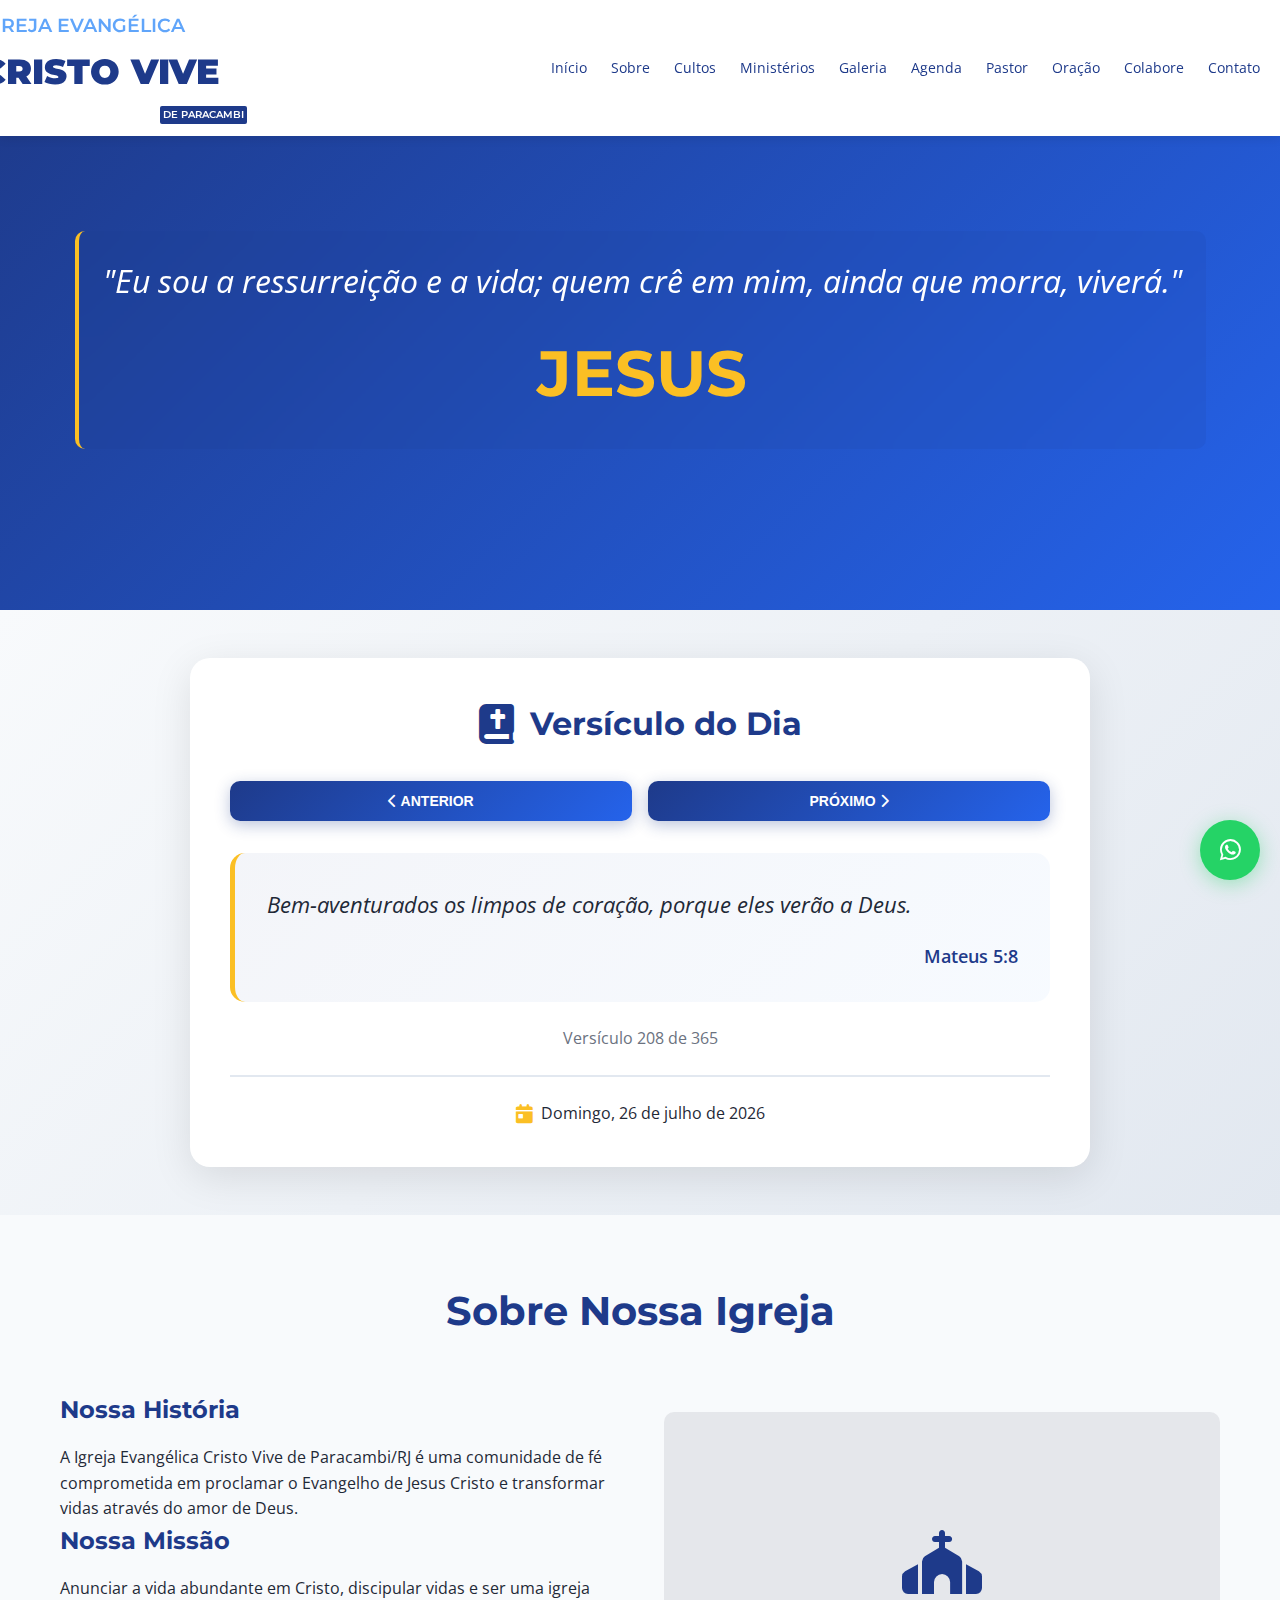
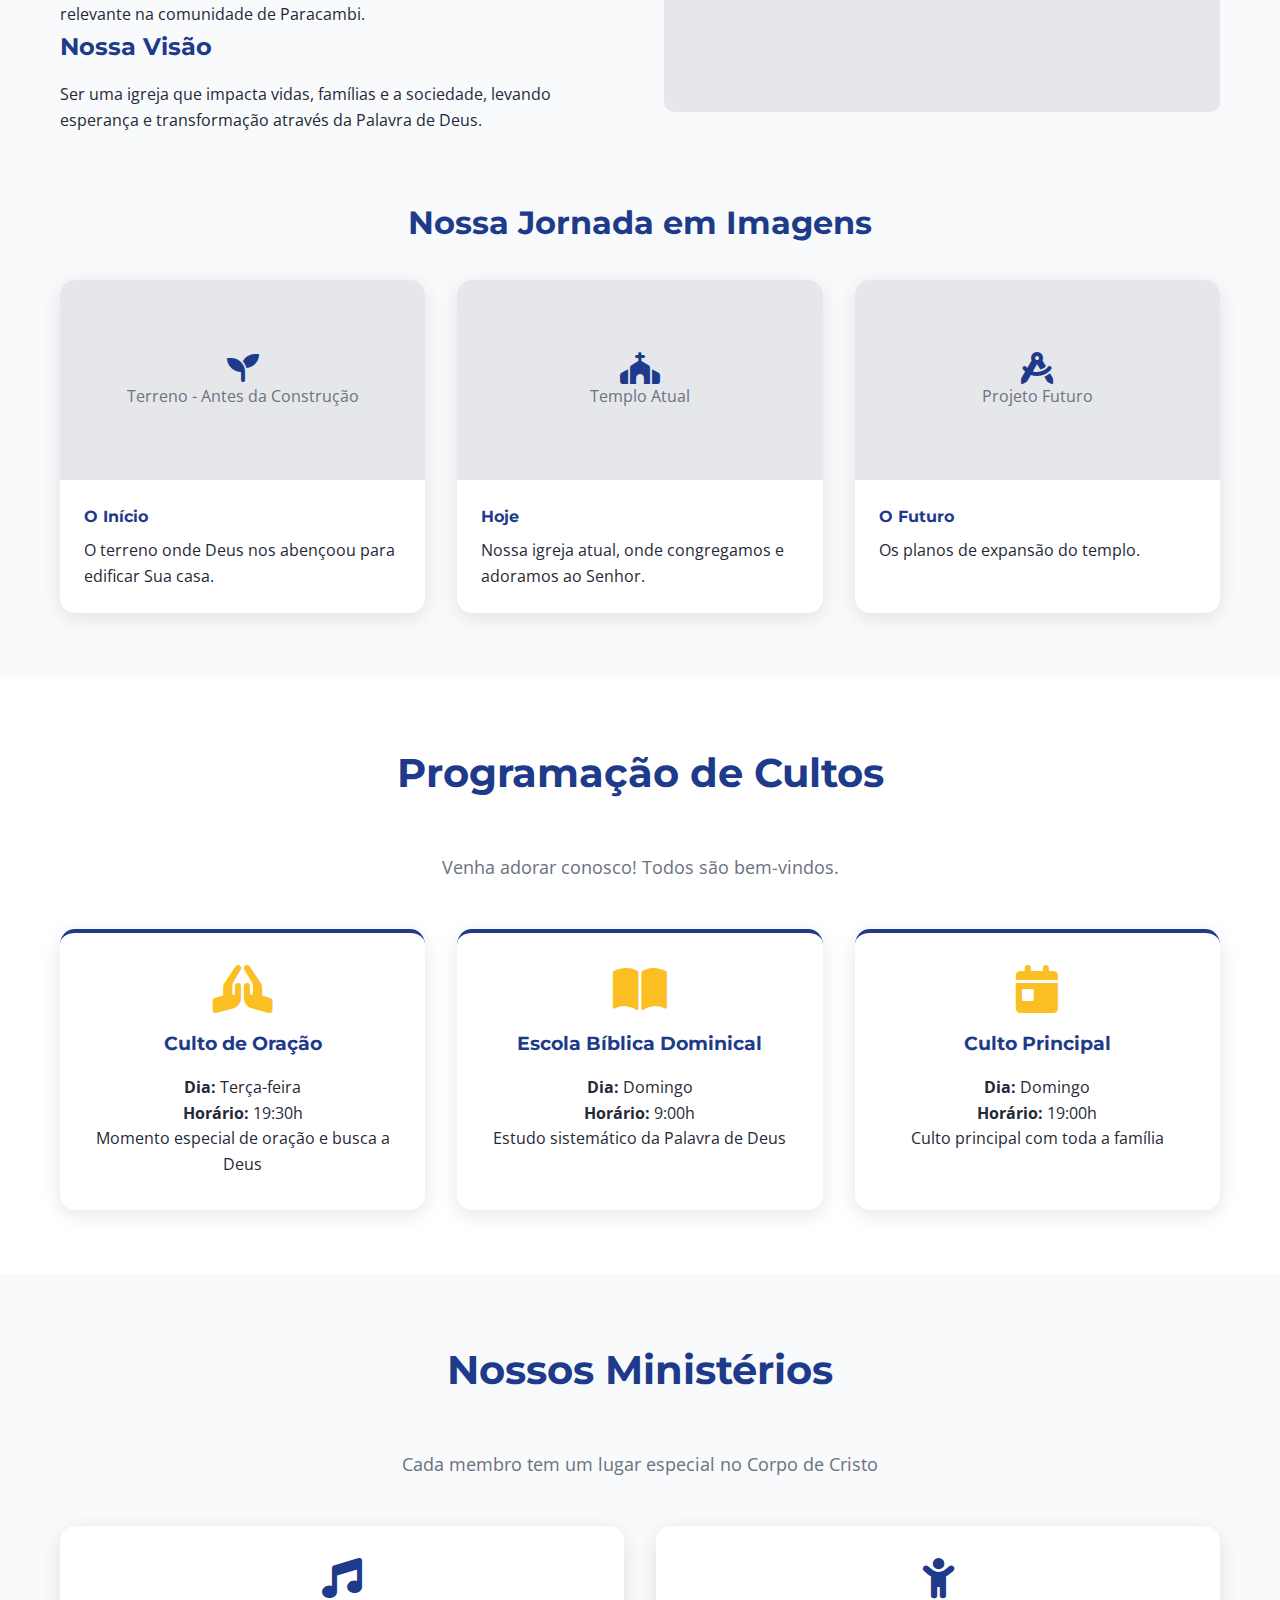
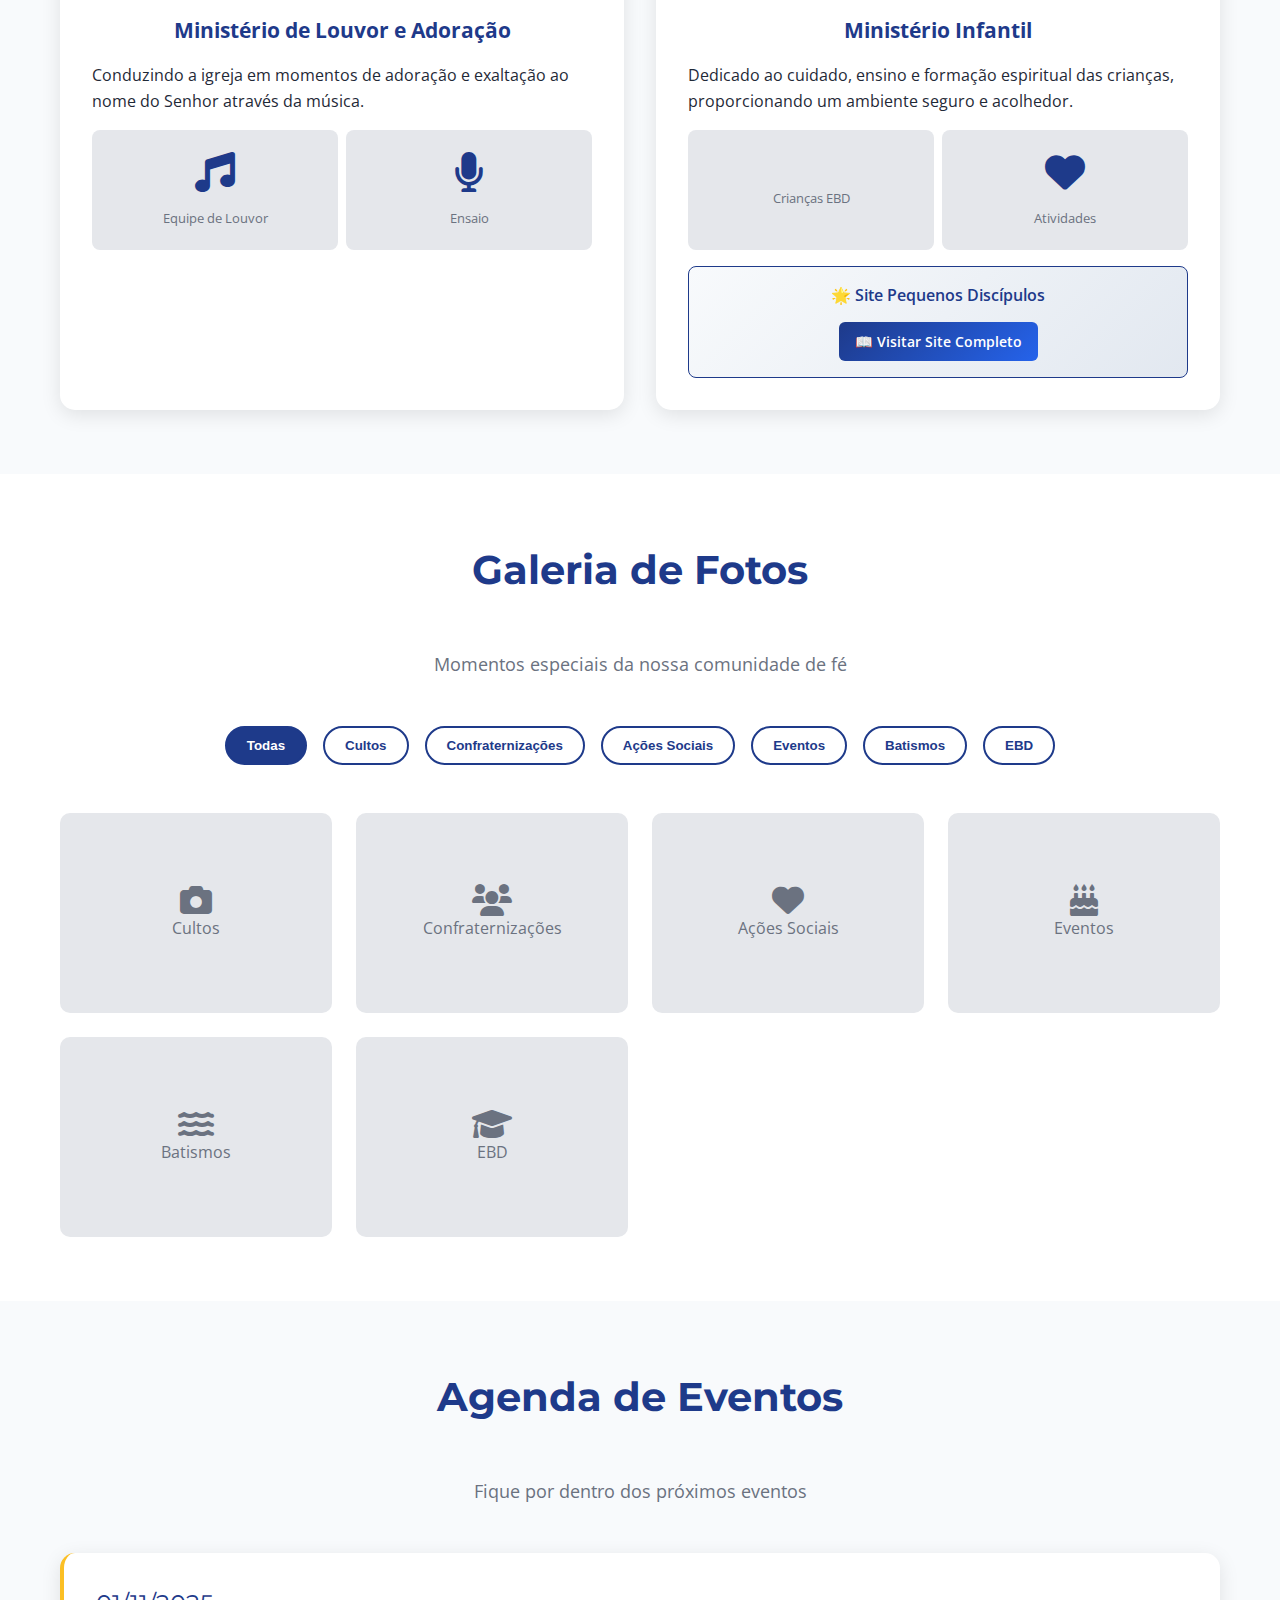
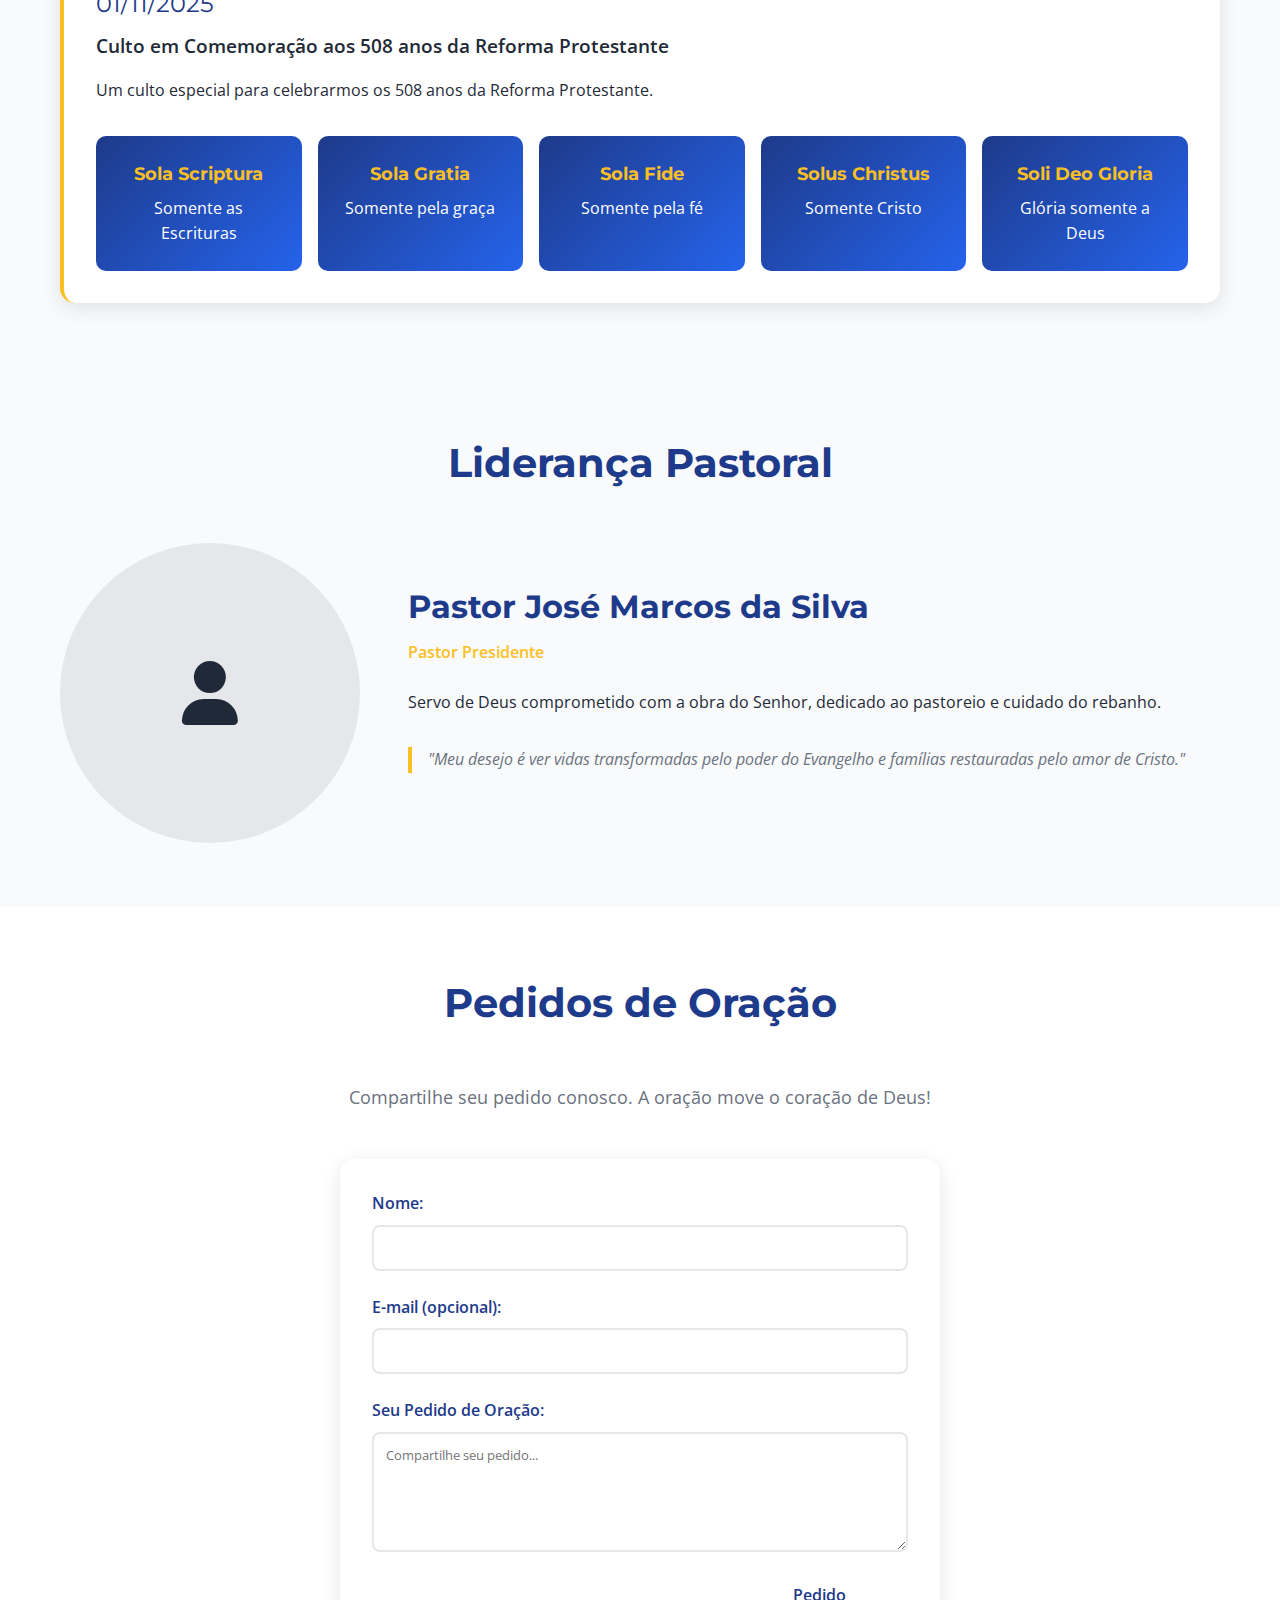
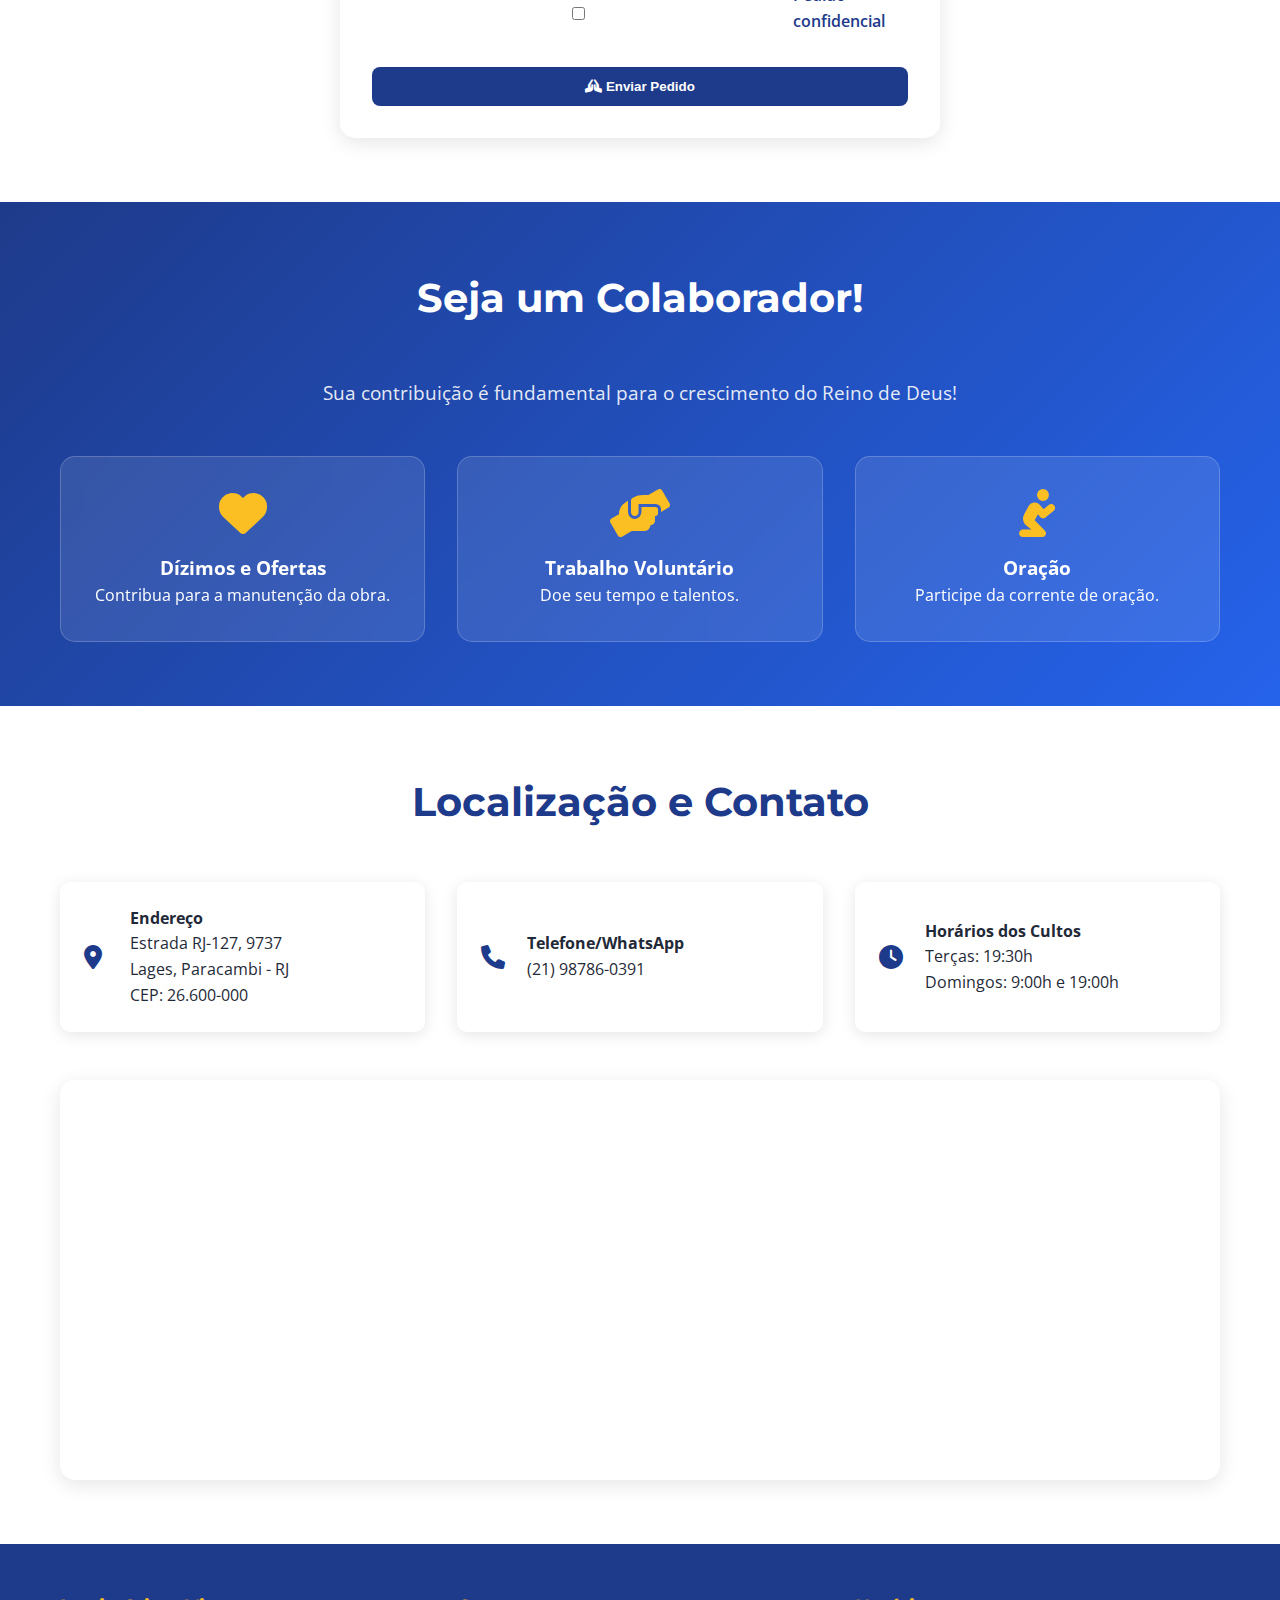
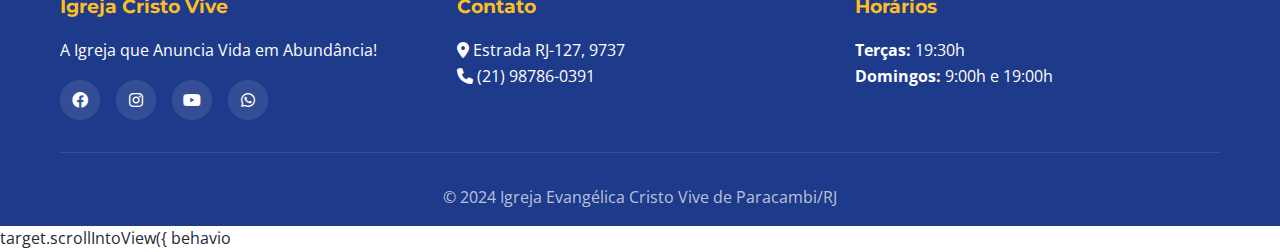
<file: index.html>
<!DOCTYPE html>
<html lang="pt-BR">
<head>
    <meta charset="UTF-8">
    <meta name="viewport" content="width=device-width, initial-scale=1.0">
    <title>Igreja Evangélica Cristo Vive de Paracambi/RJ</title>
    <link href="https://cdnjs.cloudflare.com/ajax/libs/font-awesome/6.0.0/css/all.min.css" rel="stylesheet">
    <link href="https://fonts.googleapis.com/css2?family=Montserrat:wght@300;400;600;700;900&family=Open+Sans:wght@300;400;600&display=swap" rel="stylesheet">
<style>
* { margin: 0; padding: 0; box-sizing: border-box; }
:root {
    --primary-color: #1e3a8a;
    --secondary-color: #fbbf24;
    --text-dark: #1f2937;
    --text-light: #6b7280;
    --background-light: #f8fafc;
    --logo-light-blue: #60a5fa;
}
body { font-family: 'Open Sans', sans-serif; line-height: 1.6; color: var(--text-dark); }
.container { max-width: 1200px; margin: 0 auto; padding: 0 20px; }
header { background: white; padding: 10px 0; position: fixed; width: 100%; top: 0; z-index: 1000; box-shadow: 0 2px 10px rgba(0,0,0,0.1); }
nav { display: flex; justify-content: space-between; align-items: center; }
.logo { position: relative; left: -80px; font-family: 'Montserrat', sans-serif; }
.igreja-evangelica { font-size: 1.2rem; color: var(--logo-light-blue); font-weight: 600; display: block; }
.cristo-vive { font-size: 2.2rem; color: var(--primary-color); font-weight: 900; display: block; margin-top: 0.2rem; }
.de-paracambi { font-size: 10px; background: var(--primary-color); color: white; padding: 1px 3px; border-radius: 2px; font-weight: 600; margin-top: 2px; margin-left: 180px; display: inline-block; width: fit-content; }
.nav-links { display: flex; list-style: none; gap: 1.5rem; position: absolute; right: 20px; }
.nav-links a { color: var(--primary-color); text-decoration: none; transition: color 0.3s; font-size: 14px; }
.nav-links a:hover { color: var(--secondary-color); }
.mobile-menu { display: none; background: none; border: none; color: var(--primary-color); font-size: 1.5rem; cursor: pointer; }
.hero { background: linear-gradient(135deg, var(--primary-color), #2563eb); height: 60vh; display: flex; align-items: center; text-align: center; color: white; margin-top: 70px; padding: 15px 20px; }
.hero-content h1 { font-family: 'Montserrat', sans-serif; font-size: 3.5rem; font-weight: 700; margin-bottom: 8px; }
.verse-day { background: rgba(30, 58, 138, 0.1); backdrop-filter: blur(10px); padding: 1.5rem; border-radius: 10px; margin: 2rem 0; border-left: 4px solid var(--secondary-color); }
.daily-verse-section { background: linear-gradient(135deg, #f8fafc 0%, #e2e8f0 100%); padding: 3rem 0; }
.daily-verse-card { background: white; border-radius: 20px; box-shadow: 0 10px 40px rgba(0,0,0,0.1); padding: 2.5rem; max-width: 900px; margin: 0 auto; }
.verse-header { display: flex; align-items: center; justify-content: center; gap: 1rem; margin-bottom: 2rem; }
.verse-header i { font-size: 2.5rem; color: var(--primary-color); }
.verse-header h2 { font-family: 'Montserrat', sans-serif; color: var(--primary-color); font-size: 2rem; margin: 0; }
.verse-navigation { display: flex; justify-content: space-between; gap: 1rem; margin-bottom: 2rem; }
.nav-btn { background: linear-gradient(135deg, var(--primary-color), #2563eb); color: white; border: none; padding: 12px 24px; border-radius: 10px; cursor: pointer; font-weight: 600; font-size: 14px; transition: all 0.3s ease; flex: 1; box-shadow: 0 4px 15px rgba(30, 58, 138, 0.3); }
.nav-btn:hover { background: linear-gradient(135deg, var(--secondary-color), #f59e0b); transform: translateY(-2px); }
.daily-verse { background: linear-gradient(135deg, rgba(30, 58, 138, 0.05), rgba(96, 165, 250, 0.05)); padding: 2rem; border-radius: 15px; border-left: 5px solid var(--secondary-color); margin-bottom: 1.5rem; }
.daily-verse p { font-size: 1.4rem; line-height: 1.8; font-style: italic; margin-bottom: 1rem; }
.daily-verse cite { display: block; text-align: right; font-size: 1.1rem; color: var(--primary-color); font-weight: 600; font-style: normal; }
.verse-info { text-align: center; color: var(--text-light); font-size: 1rem; margin-top: 1rem; }
.verse-date { display: flex; align-items: center; justify-content: center; gap: 0.5rem; margin-top: 1.5rem; padding-top: 1.5rem; border-top: 2px solid #e2e8f0; }
.verse-date i { color: var(--secondary-color); font-size: 1.2rem; }
section { padding: 4rem 0; }
.section-title { font-family: 'Montserrat', sans-serif; font-size: 2.5rem; font-weight: 700; text-align: center; margin-bottom: 3rem; color: var(--primary-color); }
.section-subtitle { text-align: center; font-size: 1.1rem; color: var(--text-light); max-width: 600px; margin: 0 auto 3rem; }
.about { background: var(--background-light); }
.about-content { display: grid; grid-template-columns: 1fr 1fr; gap: 3rem; align-items: center; margin-bottom: 4rem; }
.about-text h3 { font-family: 'Montserrat', sans-serif; font-size: 1.5rem; margin-bottom: 1rem; color: var(--primary-color); }
.about-image { background: #e5e7eb; height: 300px; border-radius: 10px; display: flex; align-items: center; justify-content: center; }
.history-gallery { margin-top: 3rem; }
.history-gallery h3 { font-family: 'Montserrat', sans-serif; font-size: 2rem; text-align: center; margin-bottom: 2rem; color: var(--primary-color); }
.history-grid { display: grid; grid-template-columns: repeat(auto-fit, minmax(300px, 1fr)); gap: 2rem; }
.history-item { background: white; border-radius: 15px; overflow: hidden; box-shadow: 0 5px 20px rgba(0,0,0,0.1); transition: transform 0.3s; }
.history-item:hover { transform: translateY(-5px); }
.history-image { height: 200px; background: #e5e7eb; display: flex; align-items: center; justify-content: center; }
.history-content { padding: 1.5rem; }
.history-content h4 { font-family: 'Montserrat', sans-serif; color: var(--primary-color); margin-bottom: 0.5rem; }
.schedule-grid { display: grid; grid-template-columns: repeat(auto-fit, minmax(300px, 1fr)); gap: 2rem; }
.schedule-card { background: white; padding: 2rem; border-radius: 15px; box-shadow: 0 5px 20px rgba(0,0,0,0.1); text-align: center; border-top: 4px solid var(--primary-color); }
.schedule-card i { font-size: 3rem; color: var(--secondary-color); margin-bottom: 1rem; }
.schedule-card h3 { font-family: 'Montserrat', sans-serif; margin-bottom: 1rem; color: var(--primary-color); }
.ministries { background: var(--background-light); }
.ministries-grid { display: grid; grid-template-columns: repeat(auto-fit, minmax(350px, 1fr)); gap: 2rem; }
.ministry-card { background: white; border-radius: 15px; box-shadow: 0 5px 20px rgba(0,0,0,0.1); transition: transform 0.3s; padding: 2rem; }
.ministry-card:hover { transform: translateY(-5px); }
.ministry-card i { color: var(--primary-color); font-size: 2.5rem; margin-bottom: 1rem; display: block; text-align: center; }
.ministry-card h3 { color: var(--primary-color); font-size: 1.3rem; margin-bottom: 1rem; text-align: center; font-weight: 700; }
.ministry-images { display: grid; grid-template-columns: 1fr 1fr; gap: 0.5rem; margin: 1rem 0; height: 120px; }
.ministry-images .fallback-content { background: #e5e7eb; border-radius: 8px; display: flex; flex-direction: column; align-items: center; justify-content: center; padding: 1rem; }
.pequenos-discipulos-compact { margin-top: 1rem; padding: 1rem; background: linear-gradient(135deg, #f8fafc, #e2e8f0); border-radius: 8px; border: 1px solid var(--primary-color); text-align: center; }
.pequenos-discipulos-compact .site-title { color: var(--primary-color); font-size: 1rem; font-weight: 600; margin: 0 0 0.8rem 0; }
.pequenos-discipulos-compact .btn-compact { background: linear-gradient(135deg, var(--primary-color), #2563eb); color: white; padding: 8px 16px; font-size: 0.9rem; font-weight: 600; border-radius: 6px; text-decoration: none; display: inline-block; transition: all 0.3s ease; }
.pequenos-discipulos-compact .btn-compact:hover { background: linear-gradient(135deg, var(--secondary-color), #f59e0b); color: var(--primary-color); transform: translateY(-2px); }
.gallery-filters { display: flex; justify-content: center; gap: 1rem; margin-bottom: 3rem; flex-wrap: wrap; }
.filter-btn { padding: 10px 20px; border: 2px solid var(--primary-color); background: transparent; color: var(--primary-color); border-radius: 25px; cursor: pointer; transition: all 0.3s; font-weight: 600; }
.filter-btn.active, .filter-btn:hover { background: var(--primary-color); color: white; }
.gallery-grid { display: grid; grid-template-columns: repeat(auto-fit, minmax(250px, 1fr)); gap: 1.5rem; }
.gallery-item { position: relative; overflow: hidden; border-radius: 10px; cursor: pointer; transition: all 0.3s; background: #e5e7eb; height: 200px; display: flex; align-items: center; justify-content: center; }
.gallery-item:hover { transform: scale(1.05); }
.fallback-content { display: flex; flex-direction: column; align-items: center; justify-content: center; height: 100%; text-align: center; padding: 1rem; color: #6b7280; }
.agenda { background: var(--background-light); }
.agenda-item { background: white; padding: 2rem; border-radius: 15px; box-shadow: 0 5px 20px rgba(0,0,0,0.1); border-left: 4px solid var(--secondary-color); }
.agenda-date { font-family: 'Montserrat', sans-serif; font-size: 1.5rem; color: var(--primary-color); margin-bottom: 0.5rem; }
.agenda-title { font-size: 1.2rem; font-weight: 600; margin-bottom: 1rem; }
.solas-grid { display: grid; grid-template-columns: repeat(auto-fit, minmax(200px, 1fr)); gap: 1rem; margin-top: 2rem; }
.sola-card { background: linear-gradient(135deg, var(--primary-color), #2563eb); color: white; padding: 1.5rem; border-radius: 10px; text-align: center; transition: transform 0.3s; }
.sola-card:hover { transform: translateY(-3px); }
.sola-card h5 { font-family: 'Montserrat', sans-serif; color: var(--secondary-color); margin-bottom: 0.5rem; font-size: 1.1rem; }
.pastor-section { background: var(--background-light); }
.pastor-content { display: grid; grid-template-columns: 300px 1fr; gap: 3rem; align-items: center; }
.pastor-image { width: 300px; height: 300px; background: #e5e7eb; border-radius: 50%; display: flex; align-items: center; justify-content: center; margin: 0 auto; }
.pastor-info h3 { font-family: 'Montserrat', sans-serif; font-size: 2rem; color: var(--primary-color); margin-bottom: 0.5rem; }
.pastor-info .title { color: var(--secondary-color); font-weight: 600; margin-bottom: 1.5rem; }
.prayer-form { background: white; padding: 2rem; border-radius: 15px; box-shadow: 0 5px 20px rgba(0,0,0,0.1); max-width: 600px; margin: 0 auto; }
.form-group { margin-bottom: 1.5rem; }
.form-group label { display: block; margin-bottom: 0.5rem; font-weight: 600; color: var(--primary-color); }
.form-group input, .form-group textarea { width: 100%; padding: 12px; border: 2px solid #e5e7eb; border-radius: 8px; font-family: inherit; transition: border-color 0.3s; }
.form-group input:focus, .form-group textarea:focus { outline: none; border-color: var(--primary-color); }
.form-group textarea { height: 120px; resize: vertical; }
.checkbox-group { display: flex; align-items: center; gap: 0.5rem; }
.btn-primary { background: var(--primary-color); color: white; padding: 12px 24px; border: none; border-radius: 8px; cursor: pointer; font-weight: 600; transition: all 0.3s; }
.btn-primary:hover { transform: translateY(-2px); box-shadow: 0 5px 15px rgba(0,0,0,0.2); }
.collaboration { background: linear-gradient(135deg, var(--primary-color), #2563eb); color: white; text-align: center; }
.collaboration .section-title { color: white; }
.collaboration-options { display: grid; grid-template-columns: repeat(auto-fit, minmax(250px, 1fr)); gap: 2rem; margin-top: 3rem; }
.collaboration-card { background: rgba(255,255,255,0.1); backdrop-filter: blur(10px); padding: 2rem; border-radius: 15px; border: 1px solid rgba(255,255,255,0.2); }
.collaboration-card i { font-size: 3rem; color: var(--secondary-color); margin-bottom: 1rem; }
.contact-info { display: grid; grid-template-columns: repeat(auto-fit, minmax(250px, 1fr)); gap: 2rem; margin-bottom: 3rem; }
.contact-item { display: flex; align-items: center; gap: 1rem; padding: 1.5rem; background: white; border-radius: 10px; box-shadow: 0 3px 15px rgba(0,0,0,0.1); }
.contact-item i { font-size: 1.5rem; color: var(--primary-color); min-width: 30px; }
.map-container { height: 400px; border-radius: 15px; overflow: hidden; box-shadow: 0 5px 20px rgba(0,0,0,0.1); }
.map-container iframe { width: 100%; height: 100%; border: none; }
footer { background: var(--primary-color); color: white; padding: 3rem 0 1rem; }
.footer-content { display: grid; grid-template-columns: repeat(auto-fit, minmax(250px, 1fr)); gap: 2rem; margin-bottom: 2rem; }
.footer-section h3 { font-family: 'Montserrat', sans-serif; margin-bottom: 1rem; color: var(--secondary-color); }
.social-links { display: flex; gap: 1rem; margin-top: 1rem; }
.social-links a { display: inline-flex; align-items: center; justify-content: center; width: 40px; height: 40px; background: rgba(255,255,255,0.1); border-radius: 50%; color: white; text-decoration: none; transition: background 0.3s; }
.social-links a:hover { background: var(--secondary-color); color: var(--text-dark); }
.footer-bottom { text-align: center; padding-top: 2rem; border-top: 1px solid rgba(255,255,255,0.1); color: rgba(255,255,255,0.7); }
.whatsapp-float { position: fixed; bottom: 20px; right: 20px; background: #25d366; color: white; width: 60px; height: 60px; border-radius: 50%; display: flex; align-items: center; justify-content: center; font-size: 1.5rem; text-decoration: none; box-shadow: 0 4px 20px rgba(37, 211, 102, 0.4); z-index: 1000; transition: transform 0.3s; }
.whatsapp-float:hover { transform: scale(1.1); }
@media (max-width: 768px) {
    .nav-links { display: none; }
    .mobile-menu { display: block; }
    .logo { left: 0; }
    .hero-content h1 { font-size: 2rem; }
    .about-content, .pastor-content { grid-template-columns: 1fr; }
    .verse-navigation { flex-direction: column; }
    .nav-btn { width: 100%; }
}
</style>
</head>
<body>
    <header>
        <nav class="container">
            <div class="logo">
                <div class="church-name">
                    <div class="igreja-evangelica">IGREJA EVANGÉLICA</div>
                    <div class="cristo-vive">CRISTO VIVE</div>
                    <div class="de-paracambi">DE PARACAMBI</div>
                </div>
            </div>
            <ul class="nav-links">
                <li><a href="#home">Início</a></li>
                <li><a href="#about">Sobre</a></li>
                <li><a href="#schedule">Cultos</a></li>
                <li><a href="#ministries">Ministérios</a></li>
                <li><a href="#gallery">Galeria</a></li>
                <li><a href="#agenda">Agenda</a></li>
                <li><a href="#pastor">Pastor</a></li>
                <li><a href="#prayer">Oração</a></li>
                <li><a href="#collaboration">Colabore</a></li>
                <li><a href="#contact">Contato</a></li>
            </ul>
            <button class="mobile-menu"><i class="fas fa-bars"></i></button>
        </nav>
    </header>

    <section id="home" class="hero">
        <div class="container">
            <div class="hero-content">
                <div class="verse-day">
                    <p style="font-style: italic; font-size: 2rem; margin-bottom: 1rem; color: white;">"Eu sou a ressurreição e a vida; quem crê em mim, ainda que morra, viverá."</p>
                    <h1 style="color: var(--secondary-color); font-size: 4rem; margin: 0;">JESUS</h1>
                </div>
            </div>
        </div>
    </section>

    <section id="daily-verse" class="daily-verse-section">
        <div class="container">
            <div class="daily-verse-card">
                <div class="verse-header">
                    <i class="fas fa-bible"></i>
                    <h2>Versículo do Dia</h2>
                </div>
                <div class="verse-content">
                    <div class="verse-navigation">
                        <button id="prev-verse-btn" class="nav-btn"><i class="fas fa-chevron-left"></i> ANTERIOR</button>
                        <button id="next-verse-btn" class="nav-btn">PRÓXIMO <i class="fas fa-chevron-right"></i></button>
                    </div>
                    <div class="daily-verse">
                        <blockquote><p id="daily-verse-text">Carregando versículo...</p></blockquote>
                        <cite id="daily-verse-reference"></cite>
                    </div>
                    <div class="verse-info"><span id="verse-counter">Versículo 1 de 365</span></div>
                </div>
                <div class="verse-date">
                    <i class="fas fa-calendar-day"></i>
                    <span id="current-date">Carregando data...</span>
                </div>
            </div>
        </div>
    </section>

    <section id="about" class="about">
        <div class="container">
            <h2 class="section-title">Sobre Nossa Igreja</h2>
            <div class="about-content">
                <div class="about-text">
                    <h3>Nossa História</h3>
                    <p>A Igreja Evangélica Cristo Vive de Paracambi/RJ é uma comunidade de fé comprometida em proclamar o Evangelho de Jesus Cristo e transformar vidas através do amor de Deus.</p>
                    <h3>Nossa Missão</h3>
                    <p>Anunciar a vida abundante em Cristo, discipular vidas e ser uma igreja relevante na comunidade de Paracambi.</p>
                    <h3>Nossa Visão</h3>
                    <p>Ser uma igreja que impacta vidas, famílias e a sociedade, levando esperança e transformação através da Palavra de Deus.</p>
                </div>
                <div class="about-image"><i class="fas fa-church" style="font-size: 4rem; color: var(--primary-color);"></i></div>
            </div>
            <div class="history-gallery">
                <h3>Nossa Jornada em Imagens</h3>
                <div class="history-grid">
                    <div class="history-item">
                        <div class="history-image">
                            <div class="fallback-content"><i class="fas fa-seedling" style="font-size: 2rem; color: var(--primary-color);"></i><p>Terreno - Antes da Construção</p></div>
                        </div>
                        <div class="history-content"><h4>O Início</h4><p>O terreno onde Deus nos abençoou para edificar Sua casa.</p></div>
                    </div>
                    <div class="history-item">
                        <div class="history-image">
                            <div class="fallback-content"><i class="fas fa-church" style="font-size: 2rem; color: var(--primary-color);"></i><p>Templo Atual</p></div>
                        </div>
                        <div class="history-content"><h4>Hoje</h4><p>Nossa igreja atual, onde congregamos e adoramos ao Senhor.</p></div>
                    </div>
                    <div class="history-item">
                        <div class="history-image">
                            <div class="fallback-content"><i class="fas fa-drafting-compass" style="font-size: 2rem; color: var(--primary-color);"></i><p>Projeto Futuro</p></div>
                        </div>
                        <div class="history-content"><h4>O Futuro</h4><p>Os planos de expansão do templo.</p></div>
                    </div>
                </div>
            </div>
        </div>
    </section>

    <section id="schedule">
        <div class="container">
            <h2 class="section-title">Programação de Cultos</h2>
            <p class="section-subtitle">Venha adorar conosco! Todos são bem-vindos.</p>
            <div class="schedule-grid">
                <div class="schedule-card">
                    <i class="fas fa-praying-hands"></i>
                    <h3>Culto de Oração</h3>
                    <p><strong>Dia:</strong> Terça-feira</p>
                    <p><strong>Horário:</strong> 19:30h</p>
                    <p>Momento especial de oração e busca a Deus</p>
                </div>
                <div class="schedule-card">
                    <i class="fas fa-book-open"></i>
                    <h3>Escola Bíblica Dominical</h3>
                    <p><strong>Dia:</strong> Domingo</p>
                    <p><strong>Horário:</strong> 9:00h</p>
                    <p>Estudo sistemático da Palavra de Deus</p>
                </div>
                <div class="schedule-card">
                    <i class="fas fa-calendar-day"></i>
                    <h3>Culto Principal</h3>
                    <p><strong>Dia:</strong> Domingo</p>
                    <p><strong>Horário:</strong> 19:00h</p>
                    <p>Culto principal com toda a família</p>
                </div>
            </div>
        </div>
    </section>

    <section id="ministries" class="ministries">
        <div class="container">
            <h2 class="section-title">Nossos Ministérios</h2>
            <p class="section-subtitle">Cada membro tem um lugar especial no Corpo de Cristo</p>
            <div class="ministries-grid">
                <div class="ministry-card">
                    <i class="fas fa-music"></i>
                    <h3>Ministério de Louvor e Adoração</h3>
                    <p>Conduzindo a igreja em momentos de adoração e exaltação ao nome do Senhor através da música.</p>
                    <div class="ministry-images">
                        <div class="fallback-content"><i class="fas fa-music"></i><p style="font-size: 0.8rem;">Equipe de Louvor</p></div>
                        <div class="fallback-content"><i class="fas fa-microphone"></i><p style="font-size: 0.8rem;">Ensaio</p></div>
                    </div>
                </div>
                <div class="ministry-card">
                    <i class="fas fa-child"></i>
                    <h3>Ministério Infantil</h3>
                    <p>Dedicado ao cuidado, ensino e formação espiritual das crianças, proporcionando um ambiente seguro e acolhedor.</p>
                    <div class="ministry-images">
                        <div class="fallback-content"><i class="fas fa-children"></i><p style="font-size: 0.8rem;">Crianças EBD</p></div>
                        <div class="fallback-content"><i class="fas fa-heart"></i><p style="font-size: 0.8rem;">Atividades</p></div>
                    </div>
                    <div class="pequenos-discipulos-compact">
                        <p class="site-title">🌟 Site Pequenos Discípulos</p>
                        <a href="https://pequenos-discipulos-site.vercel.app/" target="_blank" class="btn-compact">📖 Visitar Site Completo</a>
                    </div>
                </div>
            </div>
        </div>
    </section>

    <section id="gallery">
        <div class="container">
            <h2 class="section-title">Galeria de Fotos</h2>
            <p class="section-subtitle">Momentos especiais da nossa comunidade de fé</p>
            <div class="gallery-filters">
                <button class="filter-btn active" data-filter="all">Todas</button>
                <button class="filter-btn" data-filter="cultos">Cultos</button>
                <button class="filter-btn" data-filter="confraternizacoes">Confraternizações</button>
                <button class="filter-btn" data-filter="acoes-sociais">Ações Sociais</button>
                <button class="filter-btn" data-filter="eventos">Eventos</button>
                <button class="filter-btn" data-filter="batismos">Batismos</button>
                <button class="filter-btn" data-filter="ebd">EBD</button>
            </div>
            <div class="gallery-grid">
                <div class="gallery-item" data-category="cultos"><div class="fallback-content"><i class="fas fa-camera" style="font-size: 2rem;"></i><p>Cultos</p></div></div>
                <div class="gallery-item" data-category="confraternizacoes"><div class="fallback-content"><i class="fas fa-users" style="font-size: 2rem;"></i><p>Confraternizações</p></div></div>
                <div class="gallery-item" data-category="acoes-sociais"><div class="fallback-content"><i class="fas fa-heart" style="font-size: 2rem;"></i><p>Ações Sociais</p></div></div>
                <div class="gallery-item" data-category="eventos"><div class="fallback-content"><i class="fas fa-birthday-cake" style="font-size: 2rem;"></i><p>Eventos</p></div></div>
                <div class="gallery-item" data-category="batismos"><div class="fallback-content"><i class="fas fa-water" style="font-size: 2rem;"></i><p>Batismos</p></div></div>
                <div class="gallery-item" data-category="ebd"><div class="fallback-content"><i class="fas fa-graduation-cap" style="font-size: 2rem;"></i><p>EBD</p></div></div>
            </div>
        </div>
    </section>

    <section id="agenda" class="agenda">
        <div class="container">
            <h2 class="section-title">Agenda de Eventos</h2>
            <p class="section-subtitle">Fique por dentro dos próximos eventos</p>
            <div class="agenda-grid">
                <div class="agenda-item">
                    <div class="agenda-date">01/11/2025</div>
                    <div class="agenda-title">Culto em Comemoração aos 508 anos da Reforma Protestante</div>
                    <p>Um culto especial para celebrarmos os 508 anos da Reforma Protestante.</p>
                    <div class="solas-grid">
                        <div class="sola-card"><h5>Sola Scriptura</h5><p>Somente as Escrituras</p></div>
                        <div class="sola-card"><h5>Sola Gratia</h5><p>Somente pela graça</p></div>
                        <div class="sola-card"><h5>Sola Fide</h5><p>Somente pela fé</p></div>
                        <div class="sola-card"><h5>Solus Christus</h5><p>Somente Cristo</p></div>
                        <div class="sola-card"><h5>Soli Deo Gloria</h5><p>Glória somente a Deus</p></div>
                    </div>
                </div>
            </div>
        </div>
    </section>

    <section id="pastor" class="pastor-section">
        <div class="container">
            <h2 class="section-title">Liderança Pastoral</h2>
            <div class="pastor-content">
                <div class="pastor-image"><i class="fas fa-user" style="font-size: 4rem;"></i></div>
                <div class="pastor-info">
                    <h3>Pastor José Marcos da Silva</h3>
                    <p class="title">Pastor Presidente</p>
                    <p>Servo de Deus comprometido com a obra do Senhor, dedicado ao pastoreio e cuidado do rebanho.</p>
                    <blockquote style="border-left: 4px solid var(--secondary-color); padding-left: 1rem; margin: 2rem 0; font-style: italic; color: var(--text-light);">"Meu desejo é ver vidas transformadas pelo poder do Evangelho e famílias restauradas pelo amor de Cristo."</blockquote>
                </div>
            </div>
        </div>
    </section>

    <section id="prayer">
        <div class="container">
            <h2 class="section-title">Pedidos de Oração</h2>
            <p class="section-subtitle">Compartilhe seu pedido conosco. A oração move o coração de Deus!</p>
            <form class="prayer-form">
                <div class="form-group"><label for="name">Nome:</label><input type="text" id="name" name="name" required></div>
                <div class="form-group"><label for="email">E-mail (opcional):</label><input type="email" id="email" name="email"></div>
                <div class="form-group"><label for="prayer-request">Seu Pedido de Oração:</label><textarea id="prayer-request" name="prayer-request" placeholder="Compartilhe seu pedido..." required></textarea></div>
                <div class="form-group"><div class="checkbox-group"><input type="checkbox" id="confidential" name="confidential"><label for="confidential">Pedido confidencial</label></div></div>
                <button type="submit" class="btn-primary" style="width: 100%;"><i class="fas fa-praying-hands"></i> Enviar Pedido</button>
            </form>
        </div>
    </section>

    <section id="collaboration" class="collaboration">
        <div class="container">
            <h2 class="section-title">Seja um Colaborador!</h2>
            <p style="font-size: 1.2rem; color: rgba(255,255,255,0.9);">Sua contribuição é fundamental para o crescimento do Reino de Deus!</p>
            <div class="collaboration-options">
                <div class="collaboration-card"><i class="fas fa-heart"></i><h3>Dízimos e Ofertas</h3><p>Contribua para a manutenção da obra.</p></div>
                <div class="collaboration-card"><i class="fas fa-hands-helping"></i><h3>Trabalho Voluntário</h3><p>Doe seu tempo e talentos.</p></div>
                <div class="collaboration-card"><i class="fas fa-pray"></i><h3>Oração</h3><p>Participe da corrente de oração.</p></div>
            </div>
        </div>
    </section>

    <section id="contact">
        <div class="container">
            <h2 class="section-title">Localização e Contato</h2>
            <div class="contact-info">
                <div class="contact-item"><i class="fas fa-map-marker-alt"></i><div><h4>Endereço</h4><p>Estrada RJ-127, 9737<br>Lages, Paracambi - RJ<br>CEP: 26.600-000</p></div></div>
                <div class="contact-item"><i class="fas fa-phone"></i><div><h4>Telefone/WhatsApp</h4><p>(21) 98786-0391</p></div></div>
                <div class="contact-item"><i class="fas fa-clock"></i><div><h4>Horários dos Cultos</h4><p>Terças: 19:30h<br>Domingos: 9:00h e 19:00h</p></div></div>
            </div>
            <div class="map-container"><iframe src="https://www.google.com/maps?q=-22.6284654,-43.7087439&output=embed" allowfullscreen="" loading="lazy"></iframe></div>
        </div>
    </section>

    <footer>
        <div class="container">
            <div class="footer-content">
                <div class="footer-section"><h3>Igreja Cristo Vive</h3><p>A Igreja que Anuncia Vida em Abundância!</p><div class="social-links"><a href="#"><i class="fab fa-facebook"></i></a><a href="#"><i class="fab fa-instagram"></i></a><a href="#"><i class="fab fa-youtube"></i></a><a href="https://wa.me/5521987860391"><i class="fab fa-whatsapp"></i></a></div></div>
                <div class="footer-section"><h3>Contato</h3><p><i class="fas fa-map-marker-alt"></i> Estrada RJ-127, 9737</p><p><i class="fas fa-phone"></i> (21) 98786-0391</p></div>
                <div class="footer-section"><h3>Horários</h3><p><strong>Terças:</strong> 19:30h</p><p><strong>Domingos:</strong> 9:00h e 19:00h</p></div>
            </div>
            <div class="footer-bottom"><p>&copy; 2024 Igreja Evangélica Cristo Vive de Paracambi/RJ</p></div>
        </div>
    </footer>

    <a href="https://wa.me/5521987860391" class="whatsapp-float" target="_blank"><i class="fab fa-whatsapp"></i></a>
<script>
// 365 VERSÍCULOS BÍBLICOS
const versiculosAnuais = [
    { text: "No princípio, Deus criou os céus e a terra.", reference: "Gênesis 1:1" },
    { text: "E Deus viu tudo o que tinha feito, e eis que era muito bom.", reference: "Gênesis 1:31" },
    { text: "O Senhor é o meu pastor; nada me faltará.", reference: "Salmos 23:1" },
    { text: "Ainda que eu ande pelo vale da sombra da morte, não temerei mal algum, porque tu estás comigo.", reference: "Salmos 23:4" },
    { text: "Certamente que a bondade e a misericórdia me seguirão todos os dias da minha vida.", reference: "Salmos 23:6" },
    { text: "Buscar-me-eis e me achareis quando me buscardes de todo o vosso coração.", reference: "Jeremias 29:13" },
    { text: "Porque os meus pensamentos não são os vossos pensamentos, nem os vossos caminhos, os meus caminhos, diz o Senhor.", reference: "Isaías 55:8" },
    { text: "Confia no Senhor de todo o teu coração e não te estribes no teu próprio entendimento.", reference: "Provérbios 3:5" },
    { text: "Reconhece-o em todos os teus caminhos, e ele endireitará as tuas veredas.", reference: "Provérbios 3:6" },
    { text: "O Senhor é a minha luz e a minha salvação; a quem temerei?", reference: "Salmos 27:1" },
    { text: "Espera no Senhor, anima-te, e ele fortalecerá o teu coração.", reference: "Salmos 27:14" },
    { text: "Entrega o teu caminho ao Senhor; confia nele, e ele tudo fará.", reference: "Salmos 37:5" },
    { text: "Deleita-te também no Senhor, e ele te concederá os desejos do teu coração.", reference: "Salmos 37:4" },
    { text: "Deus é o nosso refúgio e fortaleza, socorro bem presente na angústia.", reference: "Salmos 46:1" },
    { text: "Aquietai-vos e sabei que eu sou Deus.", reference: "Salmos 46:10" },
    { text: "Cria em mim, ó Deus, um coração puro e renova em mim um espírito reto.", reference: "Salmos 51:10" },
    { text: "Porque Deus amou o mundo de tal maneira que deu o seu Filho unigênito.", reference: "João 3:16" },
    { text: "Eu sou o caminho, e a verdade, e a vida. Ninguém vem ao Pai senão por mim.", reference: "João 14:6" },
    { text: "Não se turbe o vosso coração; credes em Deus, crede também em mim.", reference: "João 14:1" },
    { text: "Na casa de meu Pai há muitas moradas.", reference: "João 14:2" },
    { text: "Eu sou a luz do mundo; quem me segue não andará em trevas.", reference: "João 8:12" },
    { text: "Conhecereis a verdade, e a verdade vos libertará.", reference: "João 8:32" },
    { text: "Eu sou a porta; se alguém entrar por mim, salvar-se-á.", reference: "João 10:9" },
    { text: "Eu sou o bom pastor; o bom pastor dá a sua vida pelas ovelhas.", reference: "João 10:11" },
    { text: "As minhas ovelhas ouvem a minha voz, e eu conheço-as, e elas me seguem.", reference: "João 10:27" },
    { text: "Eu sou a ressurreição e a vida; quem crê em mim, ainda que esteja morto, viverá.", reference: "João 11:25" },
    { text: "Eu sou a videira verdadeira, e meu Pai é o lavrador.", reference: "João 15:1" },
    { text: "Eu sou a videira, vós, as varas; quem está em mim, e eu nele, este dá muito fruto.", reference: "João 15:5" },
    { text: "Sem mim nada podeis fazer.", reference: "João 15:5b" },
    { text: "Como o Pai me amou, também eu vos amei a vós; permanecei no meu amor.", reference: "João 15:9" },
    { text: "Ninguém tem maior amor do que este: de dar alguém a sua vida pelos seus amigos.", reference: "João 15:13" },
    { text: "Não me escolhestes vós a mim, mas eu vos escolhi a vós.", reference: "João 15:16" },
    { text: "Tenho-vos dito isso para que em mim tenhais paz; no mundo tereis aflições, mas tende bom ânimo; eu venci o mundo.", reference: "João 16:33" },
    { text: "Santifica-os na verdade; a tua palavra é a verdade.", reference: "João 17:17" },
    { text: "Tudo posso naquele que me fortalece.", reference: "Filipenses 4:13" },
    { text: "Não estejais inquietos por coisa alguma.", reference: "Filipenses 4:6" },
    { text: "E a paz de Deus, que excede todo o entendimento, guardará os vossos corações.", reference: "Filipenses 4:7" },
    { text: "Porque pela graça sois salvos, por meio da fé; e isso não vem de vós; é dom de Deus.", reference: "Efésios 2:8" },
    { text: "Portanto, agora, nenhuma condenação há para os que estão em Cristo Jesus.", reference: "Romanos 8:1" },
    { text: "E sabemos que todas as coisas contribuem juntamente para o bem daqueles que amam a Deus.", reference: "Romanos 8:28" },
    { text: "Se Deus é por nós, quem será contra nós?", reference: "Romanos 8:31" },
    { text: "Mas em todas estas coisas somos mais do que vencedores, por aquele que nos amou.", reference: "Romanos 8:37" },
    { text: "Porque estou certo de que nem a morte, nem a vida nos poderá separar do amor de Deus.", reference: "Romanos 8:38-39" },
    { text: "Vinde a mim, todos os que estais cansados e oprimidos, e eu vos aliviarei.", reference: "Mateus 11:28" },
    { text: "Tomai sobre vós o meu jugo e aprendei de mim, que sou manso e humilde de coração.", reference: "Mateus 11:29" },
    { text: "Buscai primeiro o Reino de Deus, e a sua justiça, e todas essas coisas vos serão acrescentadas.", reference: "Mateus 6:33" },
    { text: "Não ajunteis tesouros na terra, mas ajuntai tesouros no céu.", reference: "Mateus 6:19-20" },
    { text: "Porque onde estiver o vosso tesouro, aí estará também o vosso coração.", reference: "Mateus 6:21" },
    { text: "Não julgueis, para que não sejais julgados.", reference: "Mateus 7:1" },
    { text: "Pedi, e dar-se-vos-á; buscai e encontrareis; batei, e abrir-se-vos-á.", reference: "Mateus 7:7" },
    { text: "Ide, portanto, fazei discípulos de todas as nações.", reference: "Mateus 28:19" },
    { text: "E eis que eu estou convosco todos os dias, até à consumação dos séculos.", reference: "Mateus 28:20" },
    { text: "Bem-aventurados os pobres de espírito, porque deles é o Reino dos céus.", reference: "Mateus 5:3" },
    { text: "Bem-aventurados os que choram, porque eles serão consolados.", reference: "Mateus 5:4" },
    { text: "Bem-aventurados os mansos, porque eles herdarão a terra.", reference: "Mateus 5:5" },
    { text: "Bem-aventurados os que têm fome e sede de justiça, porque eles serão fartos.", reference: "Mateus 5:6" },
    { text: "Bem-aventurados os misericordiosos, porque eles alcançarão misericórdia.", reference: "Mateus 5:7" },
    { text: "Bem-aventurados os limpos de coração, porque eles verão a Deus.", reference: "Mateus 5:8" },
    { text: "Bem-aventurados os pacificadores, porque eles serão chamados filhos de Deus.", reference: "Mateus 5:9" },
    { text: "Vós sois o sal da terra.", reference: "Mateus 5:13" },
    { text: "Vós sois a luz do mundo.", reference: "Mateus 5:14" },
    { text: "Assim resplandeça a vossa luz diante dos homens.", reference: "Mateus 5:16" },
    { text: "O Senhor é bom, um refúgio em tempos de angústia. Ele protege os que nele confiam.", reference: "Naum 1:7" },
    { text: "Porque o Senhor, o teu Deus, está contigo por onde quer que andares.", reference: "Josué 1:9" },
    { text: "Alegrai-vos sempre no Senhor; outra vez digo: alegrai-vos.", reference: "Filipenses 4:4" },
    { text: "Lançando sobre ele toda a vossa ansiedade, porque ele tem cuidado de vós.", reference: "1 Pedro 5:7" },
    { text: "O ladrão não vem senão a roubar, a matar e a destruir; eu vim para que tenham vida e a tenham com abundância.", reference: "João 10:10" },
    { text: "Porque eu sei os pensamentos que tenho a vosso respeito, diz o Senhor; pensamentos de paz e não de mal.", reference: "Jeremias 29:11" },
    { text: "O amor é paciente, o amor é bondoso. Não inveja, não se vangloria, não se orgulha.", reference: "1 Coríntios 13:4" },
    { text: "Sede fortes e corajosos! Não temas, nem te espantes, porque o Senhor, teu Deus, é contigo.", reference: "Josué 1:9" },
    { text: "Ó profundidade da riqueza, tanto da sabedoria como do conhecimento de Deus!", reference: "Romanos 11:33" },
    { text: "Quanto ao mais, irmãos, tudo o que é verdadeiro, tudo o que é honesto, nisso pensai.", reference: "Filipenses 4:8" },
    { text: "O fruto do Espírito é: amor, gozo, paz, longanimidade, benignidade, bondade, fé, mansidão, temperança.", reference: "Gálatas 5:22-23" },
    { text: "Portanto, quer comais, quer bebais ou façais outra qualquer coisa, fazei tudo para a glória de Deus.", reference: "1 Coríntios 10:31" },
    { text: "E a fé é o firme fundamento das coisas que se esperam e a prova das coisas que se não veem.", reference: "Hebreus 11:1" },
    { text: "Bendito seja o Deus e Pai de nosso Senhor Jesus Cristo, que nos abençoou com todas as bênçãos espirituais.", reference: "Efésios 1:3" },
    { text: "Não temais! Estai quietos e vede o livramento do Senhor.", reference: "Êxodo 14:13" },
    { text: "O Senhor é o meu auxílio; não temerei o que me possa fazer o homem.", reference: "Hebreus 13:6" }
];

// Preencher até 365 versículos
while(versiculosAnuais.length < 365) {
    versiculosAnuais.push(versiculosAnuais[versiculosAnuais.length % 75]);
}

let currentVerseIndex = 0;

function updateVerse(index) {
    if (index < 0) index = 364;
    if (index > 364) index = 0;
    
    currentVerseIndex = index;
    const verse = versiculosAnuais[currentVerseIndex];
    
    const verseTextElement = document.getElementById('daily-verse-text');
    const verseRefElement = document.getElementById('daily-verse-reference');
    const verseCounterElement = document.getElementById('verse-counter');
    
    if (verseTextElement) verseTextElement.textContent = verse.text;
    if (verseRefElement) verseRefElement.textContent = verse.reference;
    if (verseCounterElement) verseCounterElement.textContent = 'Versículo ' + (currentVerseIndex + 1) + ' de 365';
}

function updateDate() {
    const today = new Date();
    const options = { weekday: 'long', year: 'numeric', month: 'long', day: 'numeric' };
    let dateString = today.toLocaleDateString('pt-BR', options);
    dateString = dateString.charAt(0).toUpperCase() + dateString.slice(1);
    
    const dateElement = document.getElementById('current-date');
    if (dateElement) dateElement.textContent = dateString;
}

function getDayOfYear() {
    const now = new Date();
    const start = new Date(now.getFullYear(), 0, 0);
    const diff = now - start;
    const oneDay = 1000 * 60 * 60 * 24;
    return Math.floor(diff / oneDay);
}

// INICIALIZAÇÃO quando a página carregar
window.addEventListener('load', function() {
    console.log('Página carregada! Inicializando versículos...');
    
    const dayOfYear = getDayOfYear();
    const verseIndex = dayOfYear % 365;
    
    updateVerse(verseIndex);
    updateDate();
    
    const prevBtn = document.getElementById('prev-verse-btn');
    const nextBtn = document.getElementById('next-verse-btn');
    
    if (prevBtn) {
        prevBtn.onclick = function() {
            updateVerse(currentVerseIndex - 1);
        };
    }
    
    if (nextBtn) {
        nextBtn.onclick = function() {
            updateVerse(currentVerseIndex + 1);
        };
    }
    
    document.addEventListener('keydown', function(e) {
        if (e.key === 'ArrowLeft') updateVerse(currentVerseIndex - 1);
        if (e.key === 'ArrowRight') updateVerse(currentVerseIndex + 1);
    });

    // Gallery filters
    const filterBtns = document.querySelectorAll('.filter-btn');
    const galleryItems = document.querySelectorAll('.gallery-item');

    filterBtns.forEach(function(btn) {
        btn.addEventListener('click', function() {
            filterBtns.forEach(function(b) { b.classList.remove('active'); });
            btn.classList.add('active');
            const filter = btn.getAttribute('data-filter');
            galleryItems.forEach(function(item) {
                if (filter === 'all' || item.getAttribute('data-category') === filter) {
                    item.style.display = 'block';
                } else {
                    item.style.display = 'none';
                }
            });
        });
    });

    // Prayer form
    const prayerForm = document.querySelector('.prayer-form');
    if (prayerForm) {
        prayerForm.addEventListener('submit', function(e) {
            e.preventDefault();
            const name = document.getElementById('name').value;
            const email = document.getElementById('email').value;
            const request = document.getElementById('prayer-request').value;
            const confidential = document.getElementById('confidential').checked;
            const message = '🙏 PEDIDO DE ORAÇÃO\n\nNome: ' + name + '\nEmail: ' + (email || 'Não informado') + '\nPedido: ' + request + '\nConfidencial: ' + (confidential ? 'Sim' : 'Não');
            window.open('https://wa.me/5521987860391?text=' + encodeURIComponent(message), '_blank');
            prayerForm.reset();
            alert('Pedido enviado! Você será redirecionado para o WhatsApp.');
        });
    }

    // Smooth scrolling
    document.querySelectorAll('a[href^="#"]').forEach(function(anchor) {
        anchor.addEventListener('click', function(e) {
            e.preventDefault();
            const target = document.querySelector(this.getAttribute('href'));
            if (target) {
                target.scrollIntoView({ behavior: 'smooth', block: 'start' });
            }
        });
    });
    
    console.log('Tudo inicializado! Versículo atual:', currentVerseIndex + 1);
});
    </script>
</body>
</html>                target.scrollIntoView({ behavio
</file>
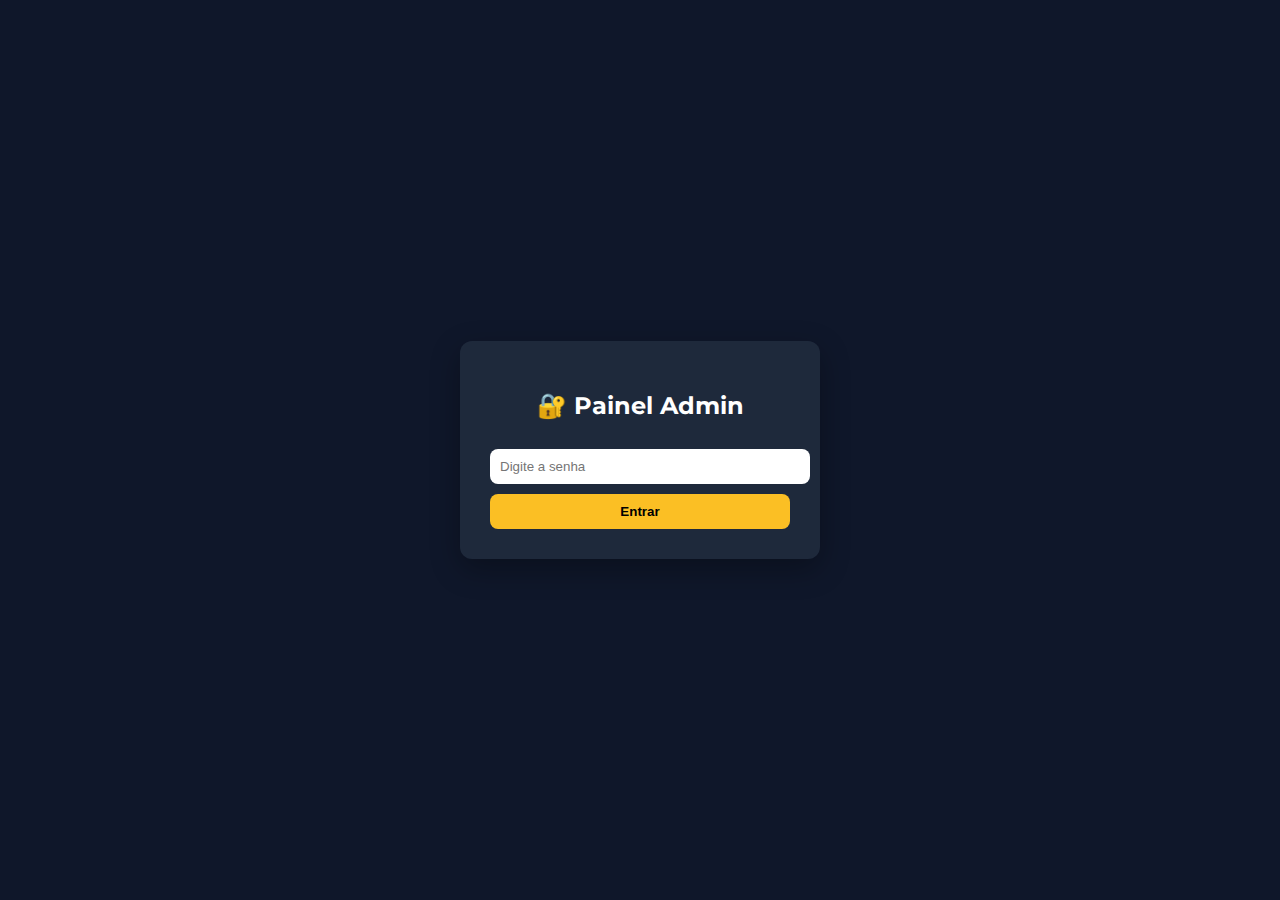
<file: admin/index.html>
<!DOCTYPE html>

<html lang="pt-BR">
<head>
<meta charset="UTF-8">
<meta name="viewport" content="width=device-width, initial-scale=1.0">
<title>Painel Administrativo - Igreja Cristo Vive</title>

<link href="https://fonts.googleapis.com/css2?family=Montserrat:wght@400;700&display=swap" rel="stylesheet">

<style>
body {
    margin: 0;
    font-family: 'Montserrat', sans-serif;
    background: #0f172a;
    color: white;
}

.login-screen, .dashboard {
    display: flex;
    justify-content: center;
    align-items: center;
    height: 100vh;
}

.card {
    background: #1e293b;
    padding: 30px;
    border-radius: 12px;
    width: 300px;
    text-align: center;
    box-shadow: 0 10px 30px rgba(0,0,0,0.3);
}

input {
    width: 100%;
    padding: 10px;
    margin: 10px 0;
    border-radius: 8px;
    border: none;
}

button {
    width: 100%;
    padding: 10px;
    border: none;
    border-radius: 8px;
    background: #fbbf24;
    font-weight: bold;
    cursor: pointer;
}

.dashboard {
    display: none;
    flex-direction: column;
    padding: 20px;
}

.header {
    font-size: 1.5rem;
    margin-bottom: 20px;
}

.grid {
    display: grid;
    grid-template-columns: repeat(auto-fit, minmax(200px, 1fr));
    gap: 20px;
}

.box {
    background: #1e293b;
    padding: 20px;
    border-radius: 12px;
    text-align: center;
    cursor: pointer;
    transition: 0.3s;
}

.box:hover {
    background: #334155;
}
</style>

</head>

<body>

<!-- LOGIN -->

<div class="login-screen" id="login">
    <div class="card">
        <h2>🔐 Painel Admin</h2>
        <input type="password" id="senha" placeholder="Digite a senha">
        <button onclick="login()">Entrar</button>
    </div>
</div>

<!-- DASHBOARD -->

<div class="dashboard" id="dashboard">
    <div class="header">📊 Painel da Igreja</div>

```
<div class="grid">
    <div class="box" onclick="alert('Em breve: Fotos')">📸 Galeria</div>
    <div class="box" onclick="alert('Em breve: Vídeos')">🎥 Vídeos</div>
    <div class="box" onclick="alert('Em breve: Agenda')">📅 Agenda</div>
    <div class="box" onclick="alert('Em breve: Orações')">🙏 Orações</div>
    <div class="box" onclick="alert('Em breve: Versículos')">📖 Versículos</div>
</div>

<br>
<button onclick="logout()">Sair</button>
```

</div>

<script>
function login() {
    const senha = document.getElementById('senha').value;

    if (senha === "1234") {
        document.getElementById('login').style.display = "none";
        document.getElementById('dashboard').style.display = "flex";
    } else {
        alert("Senha incorreta!");
    }
}

function logout() {
    location.reload();
}
</script>

</body>
</html>
</file>
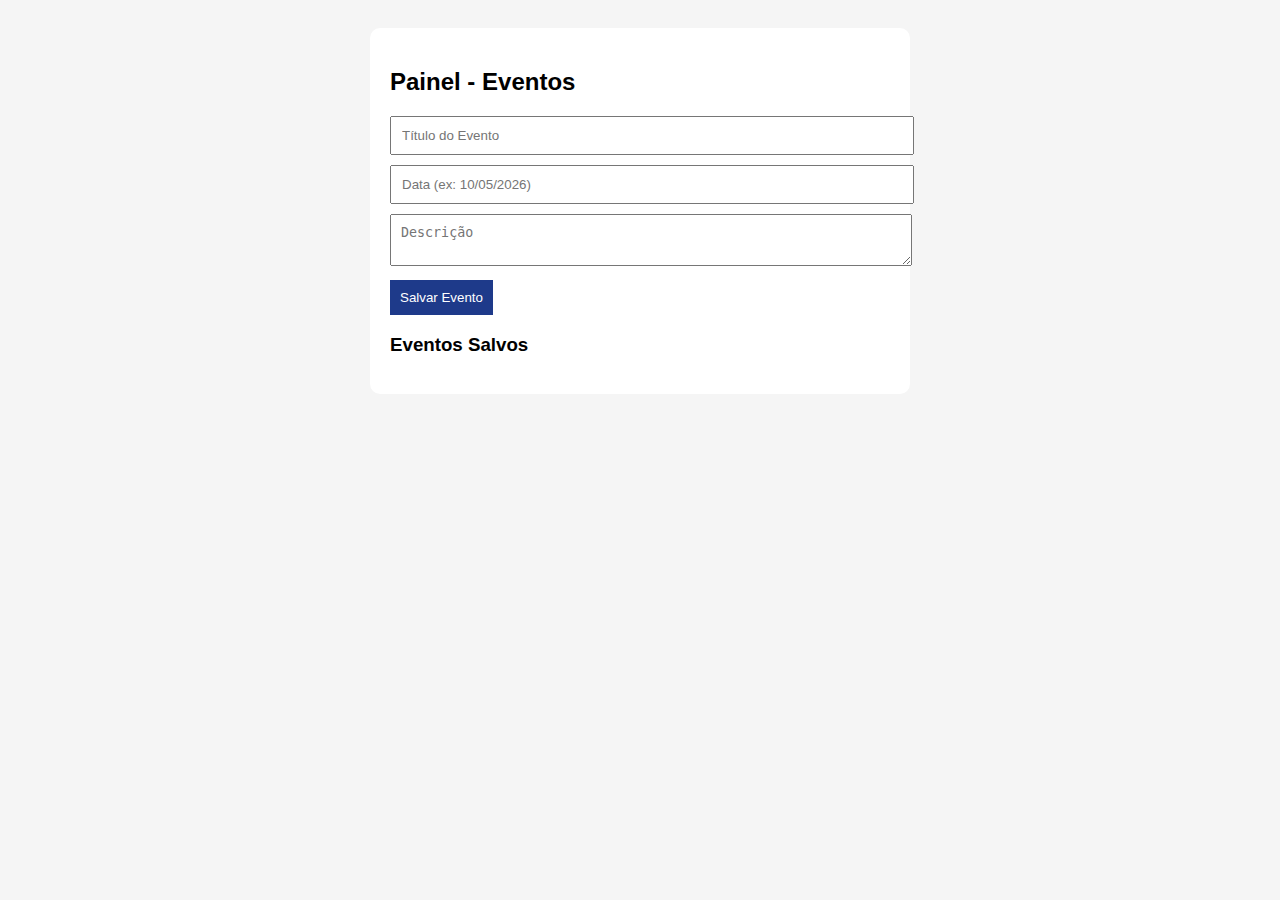
<file: admin.html>
<!DOCTYPE html>
<html lang="pt-BR">
<head>
<meta charset="UTF-8">
<title>Painel da Igreja</title>
<style>
body { font-family: Arial; padding: 20px; background: #f5f5f5; }
.card { background: white; padding: 20px; border-radius: 10px; max-width: 500px; margin: auto; }
input, textarea { width: 100%; margin-bottom: 10px; padding: 10px; }
button { background: #1e3a8a; color: white; padding: 10px; border: none; cursor: pointer; }
.evento { background: #fff; padding: 10px; margin-top: 10px; border-left: 5px solid #fbbf24; }
</style>
</head>
<body>

<div class="card">
<h2>Painel - Eventos</h2>

<input id="titulo" placeholder="Título do Evento">
<input id="data" placeholder="Data (ex: 10/05/2026)">
<textarea id="descricao" placeholder="Descrição"></textarea>

<button onclick="salvarEvento()">Salvar Evento</button>

<h3>Eventos Salvos</h3>
<div id="lista"></div>
</div>

<script>
function salvarEvento() {
    const titulo = document.getElementById('titulo').value;
    const data = document.getElementById('data').value;
    const descricao = document.getElementById('descricao').value;

    const evento = { titulo, data, descricao };

    let eventos = JSON.parse(localStorage.getItem('eventos')) || [];
    eventos.push(evento);

    localStorage.setItem('eventos', JSON.stringify(eventos));

    carregarEventos();
}

function carregarEventos() {
    const lista = document.getElementById('lista');
    lista.innerHTML = "";

    const eventos = JSON.parse(localStorage.getItem('eventos')) || [];

    eventos.forEach(e => {
        lista.innerHTML += `
            <div class="evento">
                <strong>${e.titulo}</strong><br>
                ${e.data}<br>
                ${e.descricao}
            </div>
        `;
    });
}

carregarEventos();
</script>

</body>
</html>
</file>
